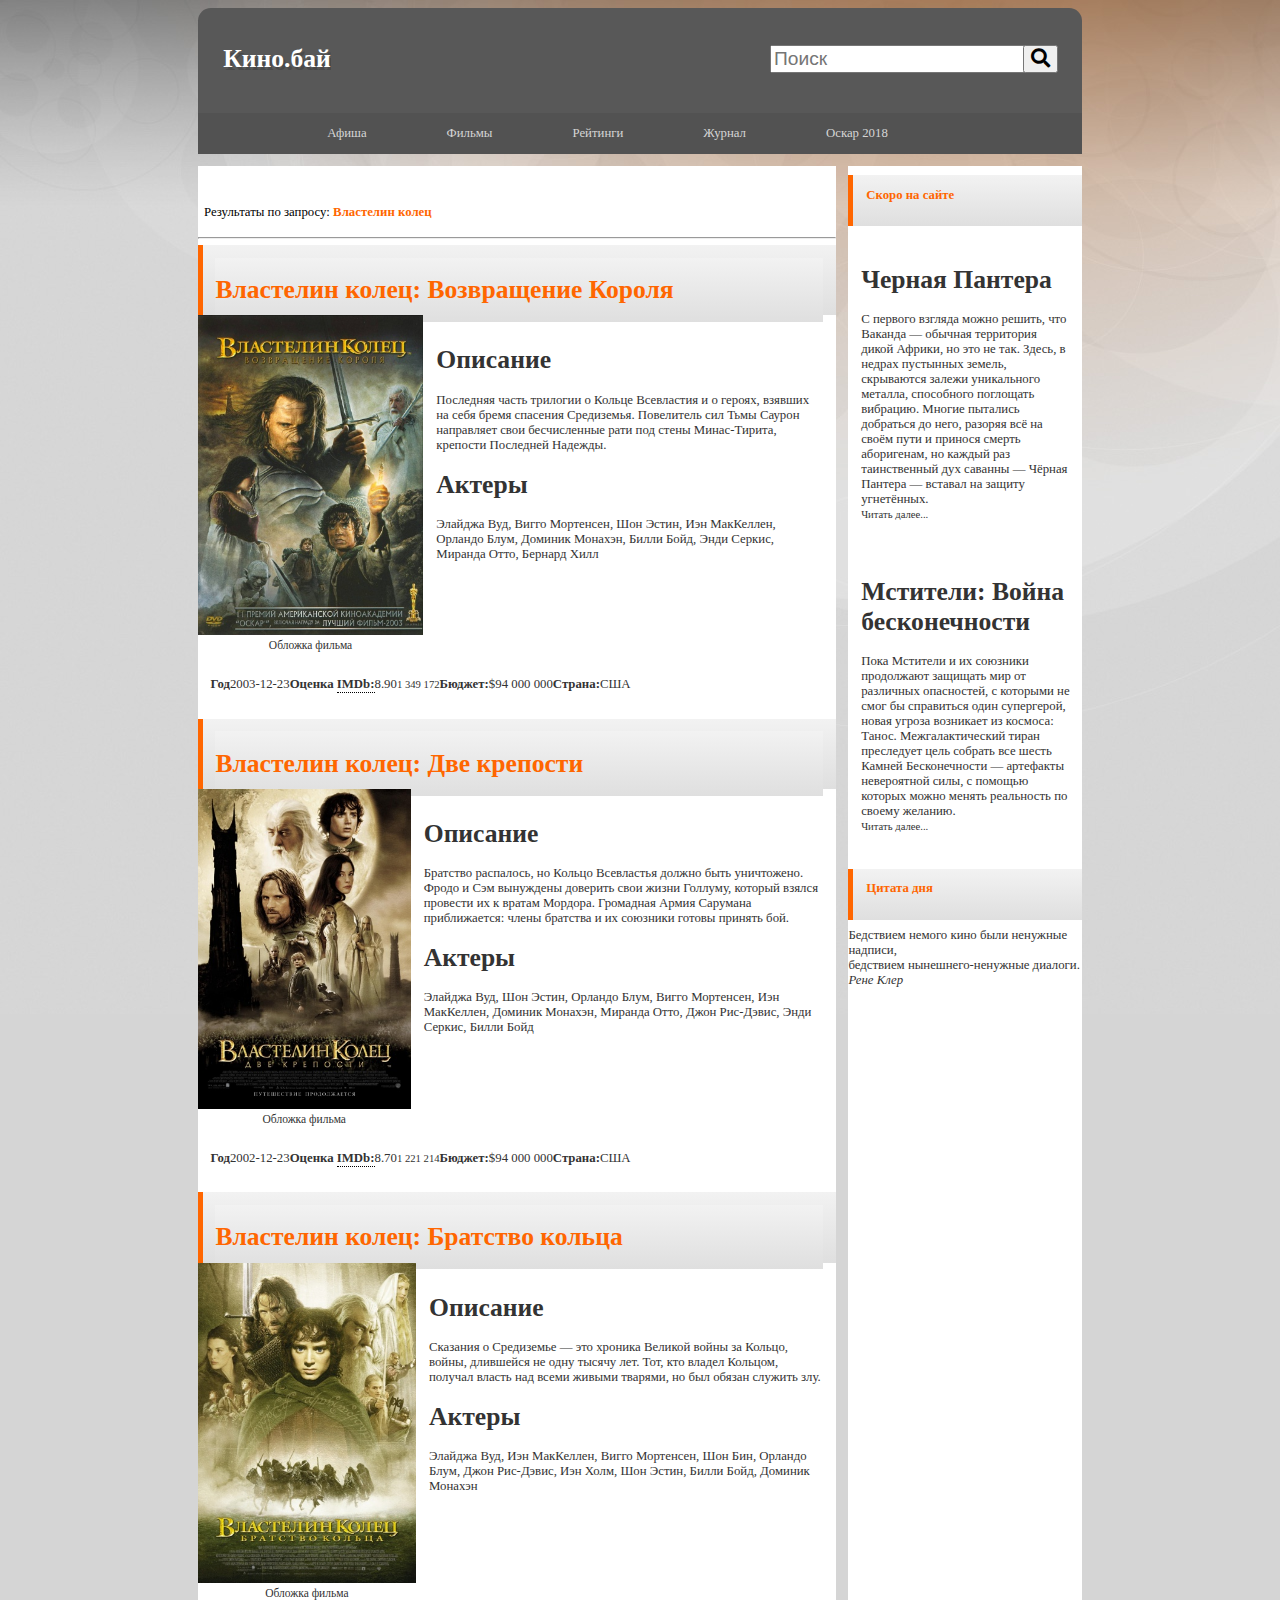
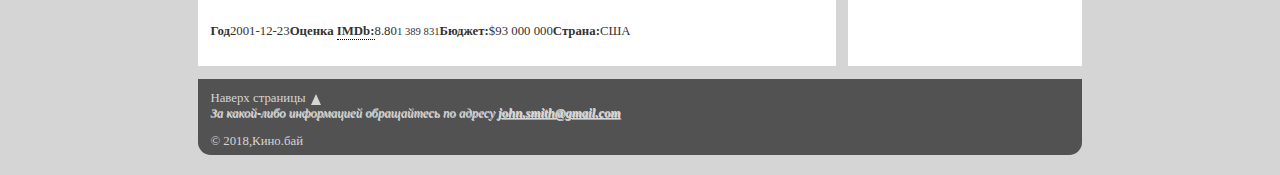
<file: index.html>
<!DOCTYPE html>
<html lang="en" xmlns="http://www.w3.org/1999/html" xmlns="http://www.w3.org/1999/html"
      xmlns="http://www.w3.org/1999/html">

<head>
    <meta charset="UTF-8">
    <link href="styles/fontawesome-all.css" rel="stylesheet">
    <link rel="stylesheet" href="https://use.fontawesome.com/releases/v5.0.8/css/all.css"/>
    <link href="styles/css.css" media="screen and (min-width:701px)" rel="stylesheet">
    <link href="styles/effects.css" rel="stylesheet">

    <meta name="viewport" content="width=device-width">
    <link rel="stylesheet" href="styles/meddia.css" media="screen and (max-width: 700px)">
    <title>Кино.бай</title>
</head>
<div class="column">
    <body>

    <div>
        <header>
            <div class="containerhead">
                <div class="cap">
                    <div class="blur-effect">
                        <a href="https://Slavick1990.github.io/index.html"><h1 id="kino">Кино.бай</h1></a>

                    </div>
                    <svg width="1px" height="1px">
                        <defs>
                            <filter id="blur">
                                <feGaussianBlur stdDeviation="1" />
                            </filter>
                        </defs>
                    </svg>
                    <svg width="1px" height="1px">
                        <defs>
                            <filter id="blur1">
                                <feColorMatrix type="saturate" values="3" />
                            </filter>
                        </defs>
                    </svg>
                    <div class="form2">
                        <form action="https://Slavick1990.github.io/index.html" method="post" class="search-container">
                            <input type="search" name="searcher" placeholder="Поиск"/>
                            <button type="submit">
                                <span class="fa fa-search"></span></button>
                        </form>
                    </div>
                </div>

                <nav class="menubar_container">
                    <ul role="menubar">
                        <li><a href="#">Афиша</a></li>
                        <li><a href="#">Фильмы</a></li>
                        <li><a href="#">Рейтинги</a></li>
                        <li><a href="#">Журнал</a></li>
                        <li><a href="#">Оскар 2018</a></li>
                    </ul>
                </nav>
            </div>
        </header>
        <div class="centralcolomn">
            <div class="leftcolomn">
                <main>
                    <div class="search_results">
                        <p class="res">
                            Результаты по запросу:
                            <mark><Strong>Властелин колец</Strong></mark>
                        </p>
                    </div>
                    <hr/>







                </main>
            </div>
            <div class="rightcolomn">
                <aside>
                    <span><h1>Скоро на сайте</h1></span>
                    <section class="info4">
                        <h1>Черная Пантера</h1>
                        <p> C первого взгляда можно решить, что Ваканда — обычная территория дикой Африки, но это не
                            так. Здесь,
                            в
                            недрах
                            пустынных земель, скрываются залежи уникального металла, способного поглощать вибрацию.
                            Многие
                            пытались
                            добраться до него, разоряя всё на своём пути и принося смерть аборигенам, но каждый раз
                            таинственный
                            дух
                            саванны —
                            Чёрная Пантера — вставал на защиту угнетённых.<br/>
                            <small>Читать далее...</small>
                        </p>
                    </section>
                    <section class="info4">
                        <h1>Мстители: Война бесконечности</h1>
                        <p>Пока Мстители и их союзники продолжают защищать мир от различных опасностей, с которыми
                            не смог бы
                            справиться
                            один супергерой, новая угроза возникает из космоса: Танос. Межгалактический тиран
                            преследует цель
                            собрать
                            все шесть
                            Камней Бесконечности — артефакты невероятной силы, с помощью которых можно менять
                            реальность по
                            своему
                            желанию.<br/>
                            <small>Читать далее...</small>
                        </p>
                    </section>
                    <section>
                        <span><h1>Цитата дня</h1></span>
                        <blockquote>Бедствием немого кино были ненужные надписи,<br/> бедствием нынешнего-ненужные
                            диалоги.
                        </blockquote>
                        <cite>Рене Клер</cite>
                    </section>

                </aside>
            </div>
        </div>

        <div class="foooter">
            <footer class="foots">
                <div class="ufoots">
                    <a href="#top" class="triangle">Наверх страницы</a>
                    <address class="ufoots1">За какой-либо информацией обращайтесь по адресу <a
                            href="mailto:john.smith@gmail.com"> <b>john.smith@gmail.com</b></a>
                    </address>
                    <p>&copy; 2018,Кино.бай</p>
                </div>
            </footer>
        </div>
    </div>

    <!-- Made by Slava 2018.03.17 -->

     <script src="hw6.js"></script>
    </body>
</div>
</html>
</file>
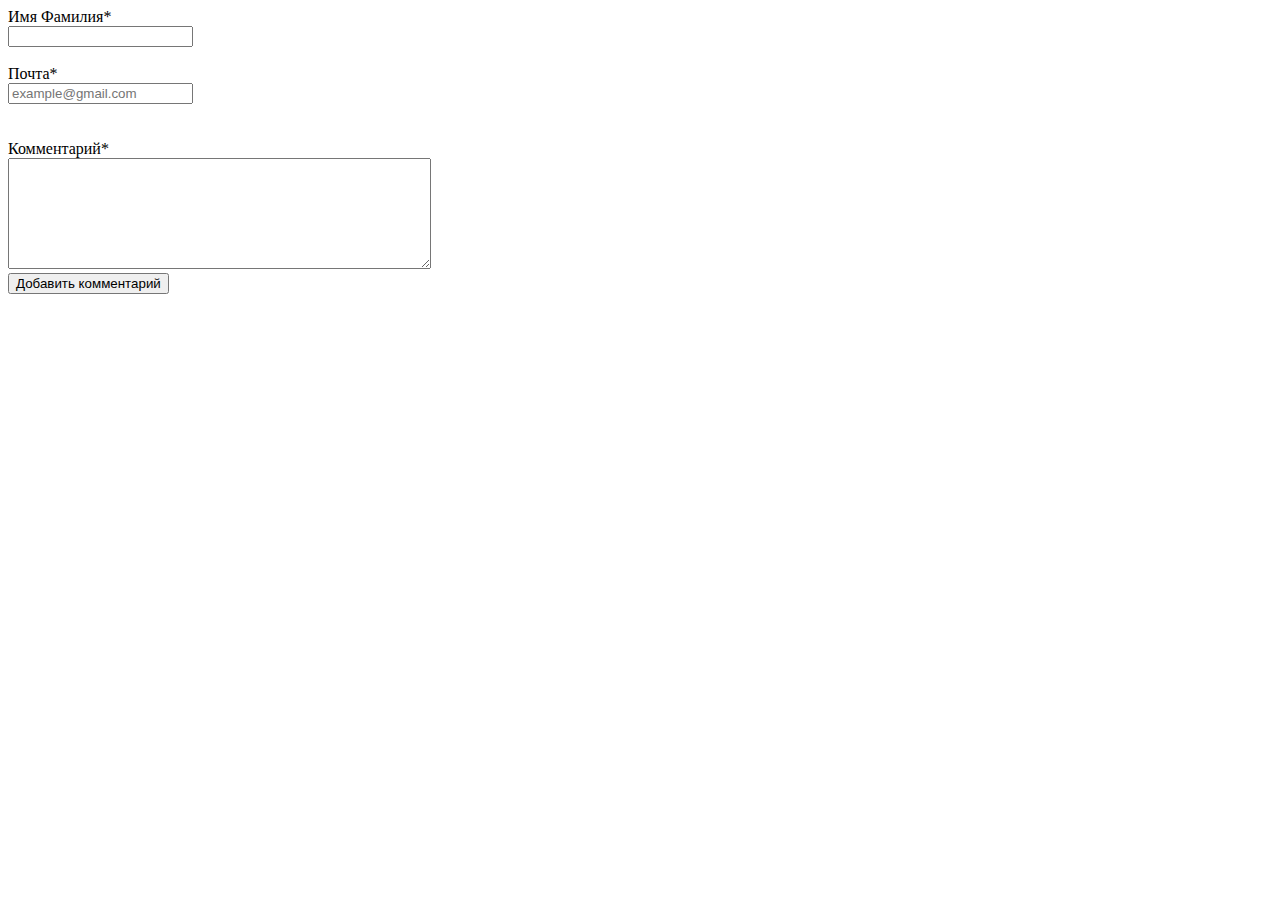
<file: hw5.html>
<!DOCTYPE html>
<html lang="en">
<head>
    <meta charset="UTF-8">
    <title>Title</title>
    <link rel="stylesheet" href="hw5.css">
    <script>
        'use strict';
        window.onload = function () {

            var buttonClick = document.getElementById('btn');
            var b = document.getElementById('name');
            var c = document.getElementById('emalee').value;
            var textArea = document.getElementById('comment-field').value;

            buttonClick.onclick = function () {
                var container=document.createElement('div');
                container.className='nameUser';

                var pFirst = document.createElement('p');
                pFirst.className = 'p1style';
                pFirst.innerHTML = b;
                container.appendChild(pFirst);
                document.body.appendChild(container);
                console.log(b);
                console.log(c);


                var pSecond = document.createElement('p');
                pSecond.className = 'p2style';
                container.appendChild(pSecond);
                pSecond.innerText = textArea;

                var per =document.getElementById('sf')
                var par =document.getElementById('inputs')
                par.insertBefore(container, per);

            }

        }
    </script>
</head>
<body>
<form action="https://Slavick1990.github.io/index.html" method="post" class="form1" id="inputs">
    <label for="name" id="sf">Имя Фамилия<span class="star">*</span></label><br/>

    <input type="text" id="name" required/><br/><br/>
    <label for="emalee">Почта<span class="star">*</span></label><br/><input type="email" id="emalee"
                                                                            placeholder="example@gmail.com"
                                                                            required/><br/><br/>


    <br/>
    Комментарий<span class="star">*</span><br/>
    <textarea  id="comment-field" rows="7" cols="50">

            </textarea><br/>
    <input type="button" id="btn" value="Добавить комментарий"/>
</form>


</body>
</html>
</file>
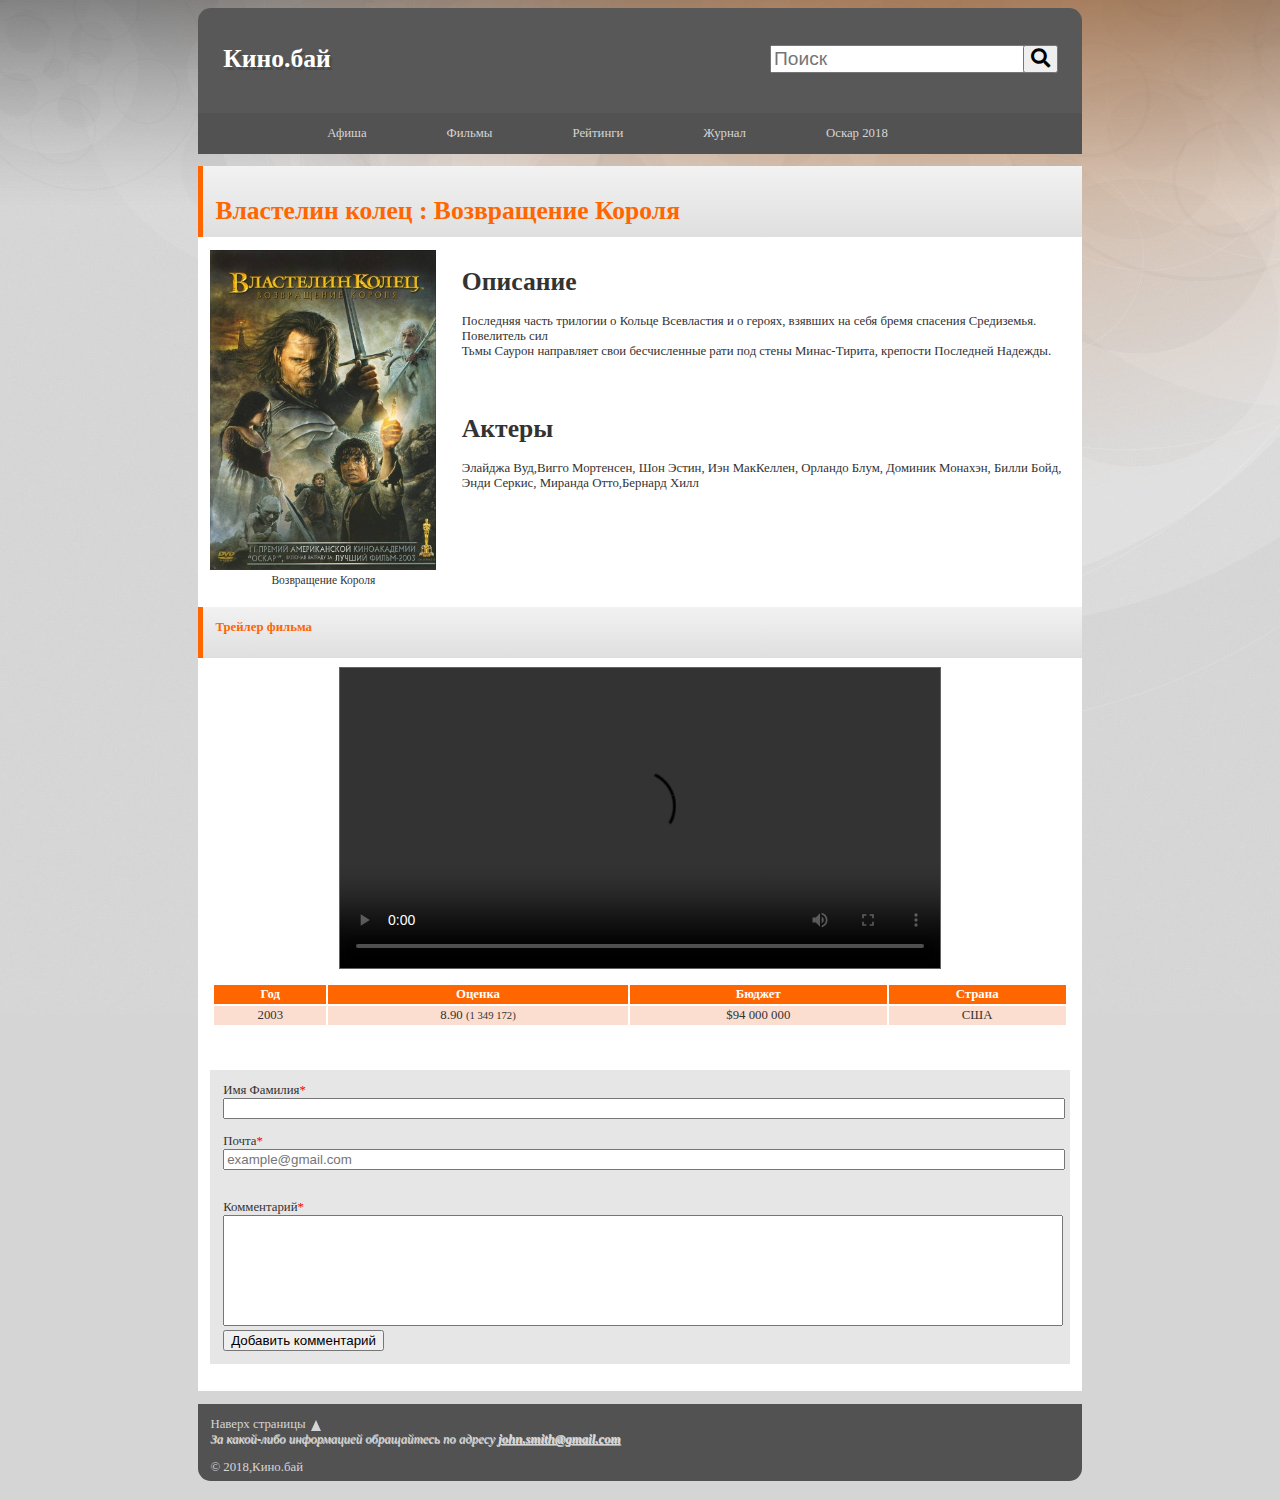
<file: page2.html>
<!DOCTYPE html>
<html lang="en" xmlns="http://www.w3.org/1999/html" xmlns="http://www.w3.org/1999/html"
      xmlns="http://www.w3.org/1999/html">


<head>
    <meta charset="UTF-8">
    <link href="styles/fontawesome-all.css" rel="stylesheet">
    <link rel="stylesheet" href="https://use.fontawesome.com/releases/v5.0.8/css/all.css"/>
    <link href="styles/css.css" media="screen and (min-width:651px)" rel="stylesheet">
    <link href="styles/effects.css" rel="stylesheet">
    <base href="https://Slavick1990.github.io/index.html">
    <meta name="viewport" content="width=device-width">
    <link rel="stylesheet" href="styles/meddia.css" media="screen and (max-width: 650px)">
    <title>Кино.бай</title>
</head>
<div class="column">
    <body>
    <div>
        <header>
            <div class="containerhead">
                <div class="cap">
                    <a href="https://Slavick1990.github.io/index.html"><h1 id="kino">Кино.бай</h1></a>
                    <div>
                        <form action="https://Slavick1990.github.io/index.html" method="post" class="search-container">
                            <input type="search" name="searcher" placeholder="Поиск"/>
                            <button type="submit">
                                <span class="fa fa-search"></span></button>
                        </form>
                    </div>
                </div>

                <nav class="menubar_container">
                    <ul role="menubar">
                        <li><a href="#">Афиша</a></li>
                        <li><a href="#">Фильмы</a></li>
                        <li><a href="#">Рейтинги</a></li>
                        <li><a href="#">Журнал</a></li>
                        <li><a href="#">Оскар 2018</a></li>
                    </ul>
                </nav>
            </div>
        </header>
        <div class="centralcolomn">
            <div class="leftcolomn">
<main>

    <article>
        <header class="headers">

            <h1>
                Властелин колец
                : Возвращение Короля
            </h1>
        </header>
        <div class="information">
        <div class="picturess">
        <figure>
            <img src="images/img1.jpg" title="Возвращение Короля" alt="Обложка фильма">
            <figcaption>Возвращение Короля</figcaption>
        </figure>
        </div>
<div>
        <section class="info1">
            <h1>Описание</h1>
            <p>Последняя часть трилогии о Кольце Всевластия и о героях, взявших на себя бремя спасения Средиземья.
                Повелитель сил<br/> Тьмы Саурон направляет свои бесчисленные рати под стены Минас-Тирита,
                крепости Последней Надежды.</p>
        </section>
        <section class="info2">
            <h1>Актеры</h1>
            <p>Элайджа Вуд,Вигго Мортенсен, Шон Эстин, Иэн МакКеллен, Орландо Блум, Доминик Монахэн, Билли Бойд, Энди
                Серкис,
                Миранда Отто,Бернард Хилл</p>
        </section>
</div>
        </div>
        <section>
            <span><h1>Трейлер фильма</h1></span>
            <video width="600" height="300" controls>
                <source src="trailer.mp4" type="video/mp4"/>
            </video>
            <table border="1" class="info3">
                <thead>
                <tr>
                    <th>Год</th>
                    <th>Оценка</th>
                    <th>Бюджет</th>
                    <th>Страна</th>
                </tr>
                </thead>
                <tbody>
                <tr>
                    <td>2003</td>
                    <td>8.90
                        <small>(1 349 172)</small>
                    </td>
                    <td>$94 000 000</td>
                    <td>США</td>
                </tr>
                </tbody>
            </table>
            <br/>

            <form action="https://Slavick1990.github.io/index.html" method="post" class="form1">
                <label for="surname">Имя Фамилия<span class="star">*</span></label><br/><input type="text" id="surname" required/><br/><br/>
                <label for="emalee">Почта<span class="star">*</span></label><br/><input type="email" id="emalee" placeholder="example@gmail.com"
                                                        required/><br/><br/>


                <br/>
                Комментарий<span class="star">*</span><br/>
                <textarea name="comment" id="comment-field" rows="7" cols="50">

            </textarea><br/>
                <input type="submit" value="Добавить комментарий"/>
            </form>
        </section>
    </article>
    <br/>

</main>
            </div>
        </div>

        <div class="foooter">
            <footer class="foots">
                <div class="ufoots">
                    <a href="#top" class="triangle">Наверх страницы</a>
                    <address class="ufoots1">За какой-либо информацией обращайтесь по адресу <a
                            href="mailto:john.smith@gmail.com"> <b>john.smith@gmail.com</b></a>
                    </address>
                    <p>&copy; 2018,Кино.бай</p>
                </div>
            </footer>
        </div>
    </div>

</body>
</div>
</html>
</file>
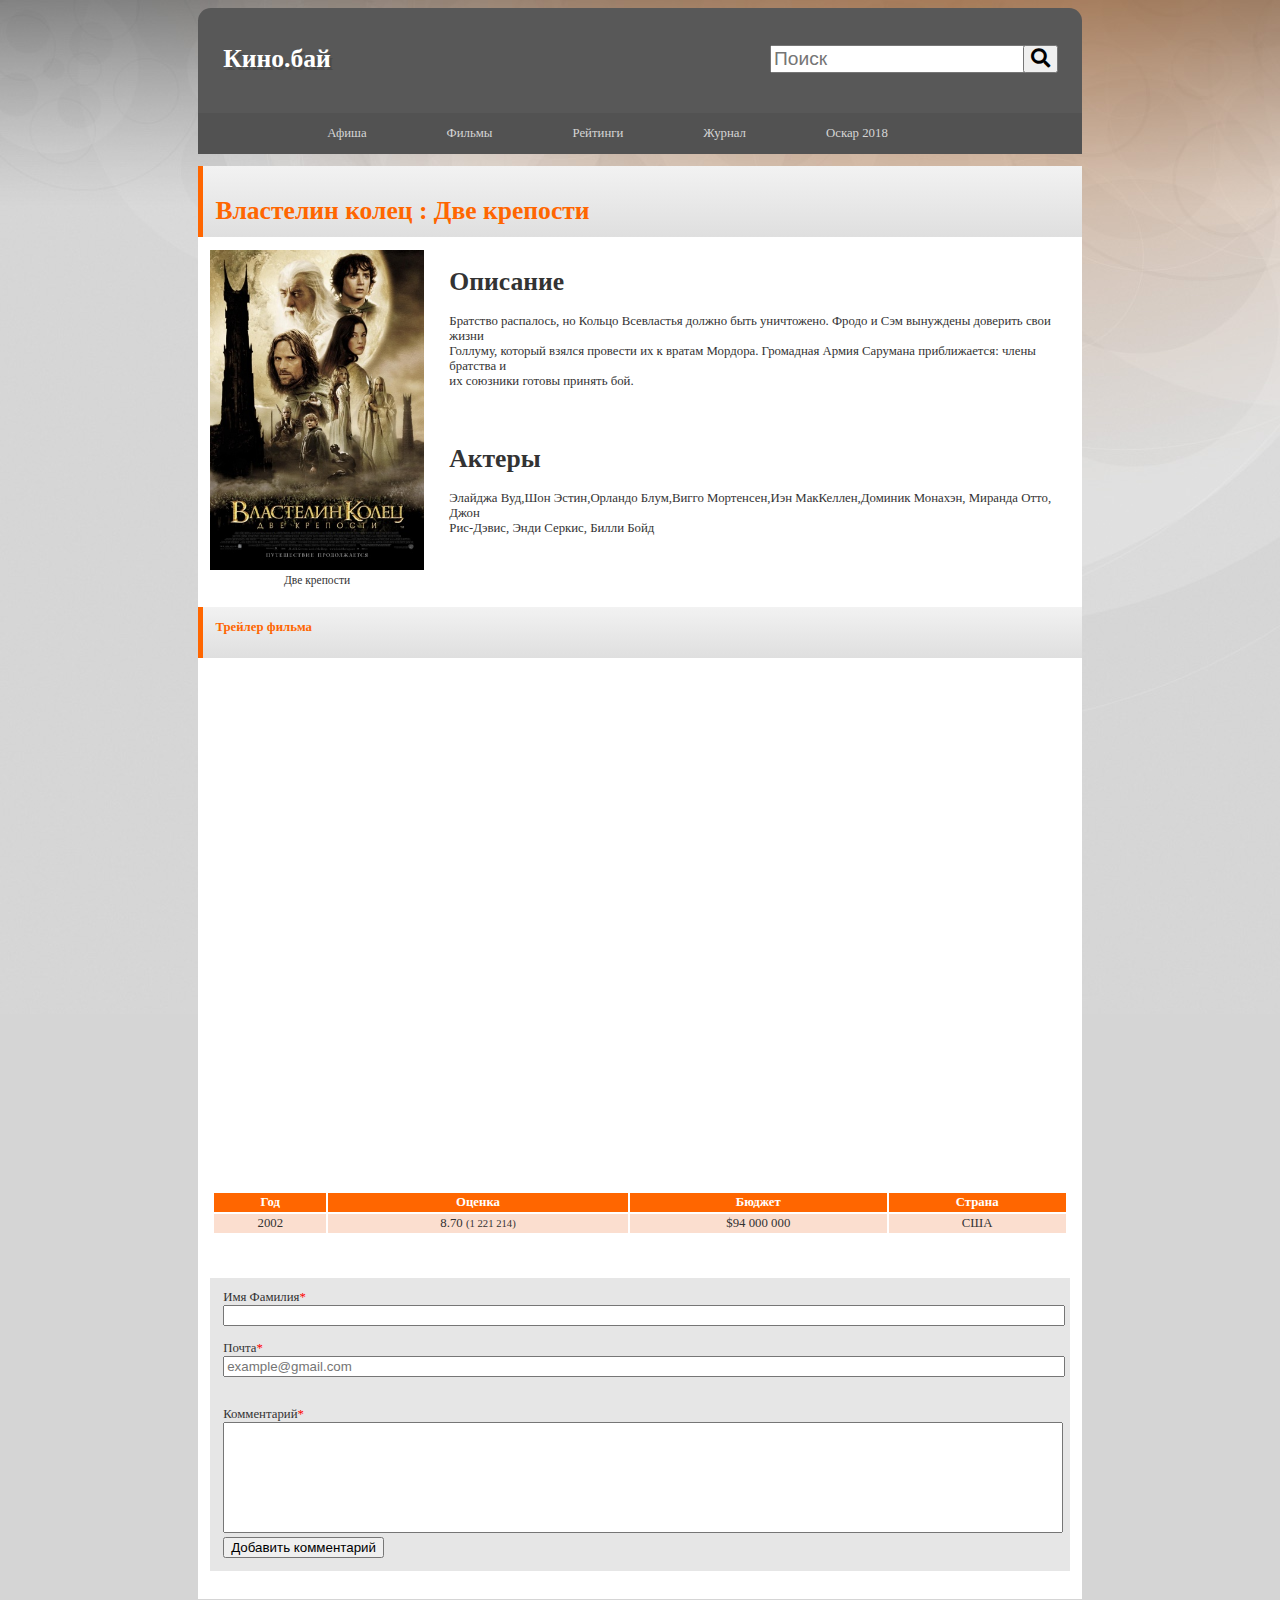
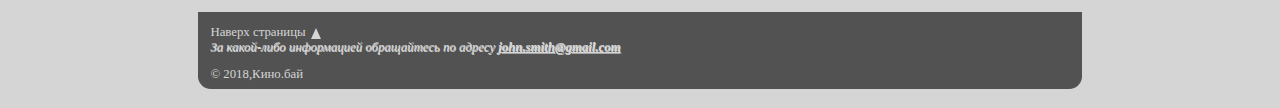
<file: page3.html>
<!DOCTYPE html>
<html lang="en" xmlns="http://www.w3.org/1999/html" xmlns="http://www.w3.org/1999/html"
      xmlns="http://www.w3.org/1999/html">


<head>
    <meta charset="UTF-8">
    <link href="styles/fontawesome-all.css" rel="stylesheet">
    <link rel="stylesheet" href="https://use.fontawesome.com/releases/v5.0.8/css/all.css"/>
    <link href="styles/css.css" media="screen and (min-width:651px)" rel="stylesheet">
    <link href="styles/effects.css" rel="stylesheet">
    <base href="https://Slavick1990.github.io/index.html">
    <meta name="viewport" content="width=device-width">
    <link rel="stylesheet" href="styles/meddia.css" media="screen and (max-width: 650px)">
    <title>Кино.бай</title>
</head>
<div class="column">
    <body>
<div>
        <header>
            <div class="containerhead">
                <div class="cap">
                    <a href="https://Slavick1990.github.io/index.html"><h1 id="kino">Кино.бай</h1></a>
                    <div>
                        <form action="https://Slavick1990.github.io/index.html" method="post" class="search-container">
                            <input type="search" name="searcher" placeholder="Поиск"/>
                            <button type="submit">
                                <span class="fa fa-search"></span></button>
                        </form>
                    </div>
                </div>

                <nav class="menubar_container">
                    <ul role="menubar">
                        <li><a href="#">Афиша</a></li>
                        <li><a href="#">Фильмы</a></li>
                        <li><a href="#">Рейтинги</a></li>
                        <li><a href="#">Журнал</a></li>
                        <li><a href="#">Оскар 2018</a></li>
                    </ul>
                </nav>
            </div>
        </header>
        <div class="centralcolomn">
            <div class="leftcolomn">
<main>
    <article>
        <header class="headers">
            <h1>
                Властелин колец
                : Две крепости
            </h1>
        </header>
        <div class="information">
        <div class="picturess">
        <figure>
            <img src="images/img3.jpg" title="Две крепости" alt="Обложка фильма">
            <figcaption>Две крепости</figcaption>
        </figure>
        </div>
        <div>
        <section class="info1">
            <h1>Описание</h1>
            <p>Братство распалось, но Кольцо Всевластья должно быть уничтожено. Фродо и Сэм вынуждены доверить свои
                жизни <br/>
                Голлуму, который взялся провести их к вратам Мордора. Громадная Армия Сарумана приближается: члены
                братства и <br/>
                их союзники готовы принять бой.
        </section>
        <section class="info2">
            <h1>Актеры</h1>
            <p>Элайджа Вуд,Шон Эстин,Орландо Блум,Вигго Мортенсен,Иэн МакКеллен,Доминик Монахэн,
                Миранда Отто, Джон<br/> Рис-Дэвис, Энди Серкис, Билли Бойд</p>
        </section>
        </div>
        </div>
    </article>
        <section>
            <span><h1>Трейлер фильма</h1></span>
            <iframe width="854" height="480" src="https://www.youtube.com/embed/HceZj-mOrMo" frameborder="0"
                    allow="autoplay; encrypted-media" allowfullscreen></iframe>
            <table border="1" class="info3">

                <thead>
                <tr>
                    <th>Год</th>
                    <th>Оценка</th>
                    <th>Бюджет</th>
                    <th>Страна</th>
                </tr>
                </thead>
                <tbody>
                <tr>
                    <td>2002</td>
                    <td>8.70
                        <small>(1 221 214)</small>
                    </td>
                    <td>$94 000 000</td>
                    <td>США</td>
                </tr>
                </tbody>
            </table>
            <br/>
            <form action="https://Slavick1990.github.io/index.html" method="post" class="form1">
                <label for="surname">Имя Фамилия<span class="star">*</span></label><br/><input type="text" id="surname" required/><br/><br/>
                <label for="emalee">Почта<span class="star">*</span></label><br/><input type="email" id="emalee" placeholder="example@gmail.com"
                                                                                        required/><br/><br/>


                <br/>
                Комментарий<span class="star">*</span><br/>
                <textarea name="comment" id="comment-field" rows="7" cols="50">

            </textarea><br/>
                <input type="submit" value="Добавить комментарий"/>
            </form>
        </section>
    </article>
    <br/>

</main>
            </div>
        </div>

    <div class="foooter">
        <footer class="foots">
            <div class="ufoots">
                <a href="#top" class="triangle">Наверх страницы</a>
                <address class="ufoots1">За какой-либо информацией обращайтесь по адресу <a
                        href="mailto:john.smith@gmail.com"> <b>john.smith@gmail.com</b></a>
                </address>
                <p>&copy; 2018,Кино.бай</p>
            </div>
        </footer>
    </div>
</div>

    </body>
</div>
</html>
</file>
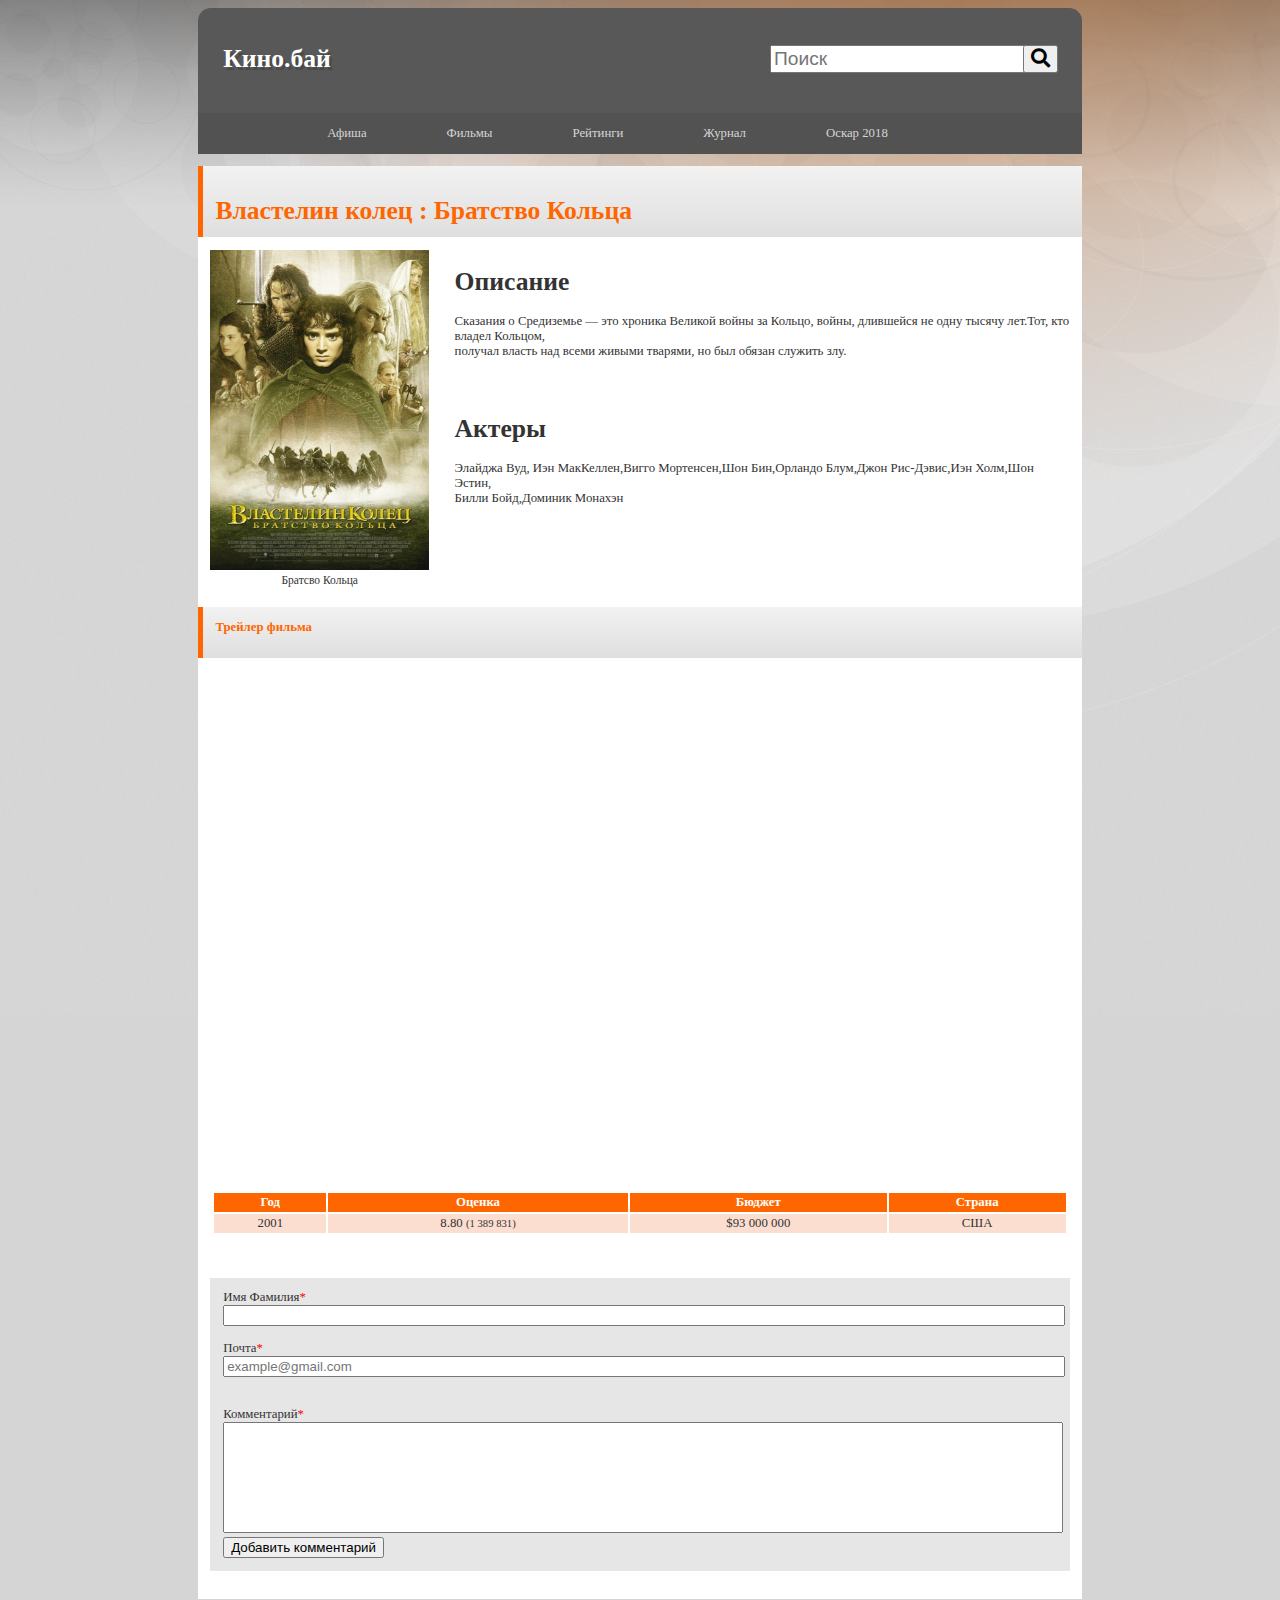
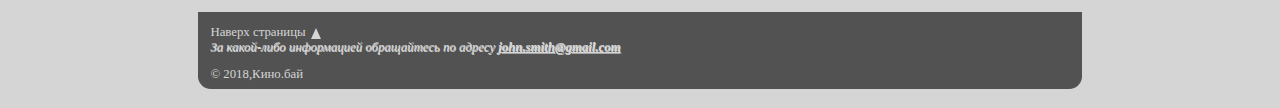
<file: page4.html>
<!DOCTYPE html>
<html lang="en" xmlns="http://www.w3.org/1999/html" xmlns="http://www.w3.org/1999/html"
      xmlns="http://www.w3.org/1999/html">


<head>
    <meta charset="UTF-8">
    <link href="styles/fontawesome-all.css" rel="stylesheet">
    <link rel="stylesheet" href="https://use.fontawesome.com/releases/v5.0.8/css/all.css"/>
    <link href="styles/css.css" media="screen and (min-width:651px)" rel="stylesheet">
    <link href="styles/effects.css" rel="stylesheet">
    <base href="https://Slavick1990.github.io/index.html">
    <meta name="viewport" content="width=device-width">
    <link rel="stylesheet" href="styles/meddia.css" media="screen and (max-width: 650px)">
    <title>Кино.бай</title>
</head>
<div class="column">
    <body>
    <div>
        <header>
            <div class="containerhead">
                <div class="cap">
                    <a href="https://Slavick1990.github.io/index.html"><h1 id="kino">Кино.бай</h1></a>
                    <div>
                        <form action="https://Slavick1990.github.io/index.html" method="post" class="search-container">
                            <input type="search" name="searcher" placeholder="Поиск"/>
                            <button type="submit">
                                <span class="fa fa-search"></span></button>
                        </form>
                    </div>
                </div>

                <nav class="menubar_container">
                    <ul role="menubar">
                        <li><a href="#">Афиша</a></li>
                        <li><a href="#">Фильмы</a></li>
                        <li><a href="#">Рейтинги</a></li>
                        <li><a href="#">Журнал</a></li>
                        <li><a href="#">Оскар 2018</a></li>
                    </ul>
                </nav>
            </div>
        </header>
        <div class="centralcolomn">
            <div class="leftcolomn">
<main>
    <article>
        <header class="headers">
            <h1>
                Властелин колец
                : Братство Кольца
            </h1>
        </header>
        <div class="information">
        <div class="picturess">
        <figure>
            <img src="images/img2.jpg" title="Братство Кольца" alt="Обложка фильма">
            <figcaption>Братсво Кольца</figcaption>
        </figure>
        </div>
            <div>
        <section class="info1">
            <h1 >Описание</h1>
            <p>Сказания о Средиземье — это хроника Великой войны за Кольцо, войны, длившейся не одну тысячу лет.Тот, кто
                владел Кольцом,<br/>
                получал власть над всеми живыми тварями, но был обязан служить злу.</p>
        </section>
        <section class="info2">
            <h1>Актеры</h1>
            <p>Элайджа Вуд, Иэн МакКеллен,Вигго Мортенсен,Шон Бин,Орландо Блум,Джон
                Рис-Дэвис,Иэн Холм,Шон Эстин,<br/>Билли Бойд,Доминик Монахэн</p>
        </section>
            </div>
        </div>
        <section>
            <span><h1>Трейлер фильма</h1></span>
            <iframe width="854" height="480" src="https://www.youtube.com/embed/4BE5u9itrsY" frameborder="0"
                    allow="autoplay; encrypted-media" allowfullscreen></iframe>
            <table border="1" class="info3">
                <thead>
                <tr>
                    <th>Год</th>
                    <th>Оценка</th>
                    <th>Бюджет</th>
                    <th>Страна</th>
                </tr>
                </thead>
                <tbody>
                <tr>
                    <td>2001</td>
                    <td>8.80
                        <small>(1 389 831)</small>
                    </td>
                    <td>$93 000 000</td>
                    <td>США</td>
                </tr>
                </tbody>
            </table>
            <br/>
            <form action="https://Slavick1990.github.io/index.html" method="post" class="form1">
                <label for="surname">Имя Фамилия<span class="star">*</span></label><br/><input type="text" id="surname" required/><br/><br/>
                <label for="emalee">Почта<span class="star">*</span></label><br/><input type="email" id="emalee" placeholder="example@gmail.com"
                                                                                        required/><br/><br/>


                <br/>
                Комментарий<span class="star">*</span><br/>
                <textarea name="comment" id="comment-field" rows="7" cols="50">

            </textarea><br/>
                <input type="submit" value="Добавить комментарий"/>
            </form>
        </section>
    </article>
    <br/>

</main>
            </div>
        </div>

        <div class="foooter">
            <footer class="foots">
                <div class="ufoots">
                    <a href="#top" class="triangle">Наверх страницы</a>
                    <address class="ufoots1">За какой-либо информацией обращайтесь по адресу <a
                            href="mailto:john.smith@gmail.com"> <b>john.smith@gmail.com</b></a>
                    </address>
                    <p>&copy; 2018,Кино.бай</p>
                </div>
            </footer>
        </div>
    </div>

    </body>
</div>
</html>
</file>
<file: styles/css.css>
a, .ufoots p {
    text-decoration-color: #d5d5d5;
    text-decoration-line: none;
    color: #d5d5d5;
}

a:hover {
    text-decoration-line: none;
}

.search_results, .headers, aside span h1, a:hover, h1 > a, mark, section span h1 {
    color: #f60;
}

body {
    font-family: Tahoma;
    font-size: 0.8em;
    color: #333;
    user-select: none;
    -moz-user-select: none;
    -ms-user-select: none;
    background: url("images/back.jpg") no-repeat;
    background-color: #d5d5d5;
    min-width: 350px;
}


.res {
    color: initial;
}

#kino {
    color: white;
    text-shadow: 0.1em 0.1em #4a4a4a;
    padding-left: 1em;
}

figcaption {
    font-size: 0.9em;
    text-align: center;
}

img {
    height: 25em;
}
img:hover{
    cursor: zoom-in;
}


blockquote, figure {
    margin: 0;
    padding: 0;
}

.search-container input[type=search] {
    font-size: 1.5em;
}

.search-container input {
    position: relative;
    right: 1em;
}

.search-container button {
    cursor: pointer;
    font-size: 1.5em;
    position: relative;
    right: 1.25em;
}

.search_results {
    padding-top: 1em;
    height: 3em;
    padding-left: 0.5em;
    margin-top: 1em;
}

.cap {
    border-radius: 1em 1em 0 0;
    background-color: #585858;
    height: 8em;
    padding-bottom: .2em;
    display: flex;
    justify-content: space-between;
    align-items: center;
}

.menubar_container {
    background-color: #525252;
    margin-top: 0;
    padding: 0;
}

.menubar_container ul > li a:hover {
    color: white;
    background: #636363;
}

.menubar_container ul > li {
    display: inline-flex;
    margin: 0 3em;
    text-decoration: none;
    list-style-type: none;
    color: white;
    justify-items: center;
    justify-content: space-between;
    position: relative;
    left: 4em;
}

mark {
    background: transparent;
}

.headers,
aside span h1,
section span h1 {
    border-left: solid currentColor 5px;
    font-size: 1em;
}

.foots {
    border-radius: 0 0 1em 1em;
    background-color: #525252;
    height: 6em;
}

.ufoots, .picturess, .headers, section span h1, aside span h1, .ufoots, .info1, .info2, .info3, .info4 {
    padding: 1em;
}

.headers{
    background: linear-gradient(#f2f2f2, #dfdfdf);
    height: 3.5em;
}

aside span h1,
section span h1 {
    background: linear-gradient(#f2f2f2, #dfdfdf);
    height: 2em;
}

.foots .ufoots .ufoots1 {
    color: #d5d5d5;
    text-shadow: 0.05em 0.05em currentColor;
}

.ufoots .ufoots1 a {
    text-decoration-line: underline;
}


.column {
    width: 70%;
    max-width: 1000px;
    margin: 0 auto;
    display: flex;
    flex-wrap: nowrap;
    justify-content: space-around;
    min-width: 850px;
}

.containerhead {
    justify-content: flex-start;
    display: flex;
    align-items: stretch;
    flex-direction: column;
}

.centralcolomn {
    display: flex;
    margin-top: 1em;
}

.leftcolomn {
    display: flex;
    flex: 3 1 25em;
    background-color: white;
}

.rightcolomn {
    margin-left: 1em;
    display: flex;
    flex-wrap: wrap;
    flex: 1 1 10em;
    background: white;
}

.foooter {
    display: flex;
    clear: both;
    justify-content: flex-end;
    align-items: stretch;
    flex-direction: column;
    margin-top: 1em;
}
table{
    width: 100%;
    text-align: center;
    border: .2em solid transparent;
}

th{
    background-color: #f60;
    color:white;

}

tr{
    background-color:#fbdecf
}
.form1{
    background: #e6e6e6;
    padding: 1em;
    margin: 1em;
}
form .star{
    color:red;
}
#surname,
#emalee,
textarea{
    width: 100%;
}
video{
    background: black;
    display: block;
    margin: 0 auto;
    border: 0.1em solid #636363;
}
.information{
    display: flex;
}

.tooltip:hover .tooltext {
    visibility: visible;
}
textarea{
    resize: none;
}

iframe{
    width:50em;
    heigh:auto;
    margin: 1em 0 1em 12em;
}
</file>
<file: styles/effects.css>
.blur-effect {
    position: inherit;
    background: inherit;
    overflow: hidden; 
    visibility: visible;
}

.blur-effect:hover {
    visibility: visible;
    content: ' ';
    position: absolute;
    background: inherit;


    -webkit-filter: url("#blur");
    -moz-filter: url("#blur");
    filter: url("#blur");
}
.tooltip {
    position: relative;
    display: inline-block;
    border-bottom: 0.1em dotted black;
}

.tooltip .tooltext {
    position: absolute;
    bottom: -4.3em;
    left: 0.1em;
    opacity: .9;
    visibility: hidden;
    width: 12em;
    background-color: #353535;
    color: white;
    text-align: center;
    border-radius: 1em;
    padding: 0.7em 0;

}

.tooltip .tooltext::after {
    content: "";
    position: absolute;
    bottom: 3.9em;
    right: 10em;
    border-width:0.4em ;
    border-style: solid;
    border-color:  transparent transparent #353535 transparent;
    opacity: .9;
}
.triangle::after {
    content: '';
    width: 0;
    height: 0;
    border-left: 5px solid transparent;
    border-right: 5px solid transparent;
    border-bottom: 11px solid currentColor;
    position: relative;
    bottom: 11px;
    left: 5px;
}
</file>
<file: styles/meddia.css>
a, .ufoots p {
    text-decoration-color: #d5d5d5;
    text-decoration-line: none;
    color: #d5d5d5;
}

a:hover {
    text-decoration-line: none;
}

.search_results, .headers, aside span h1, a:hover, h1 > a, mark, section span h1 {
    color: #f60;
}
li{
    list-style-type: none;
    text-align: center;
}

body {
    font-family: Tahoma;
    font-size: 0.8em;
    color: #333;
    user-select: none;
    -moz-user-select: none;
    -ms-user-select: none;
    background: url("images/back.jpg") no-repeat;
    background-color: #d5d5d5;
}

.res {
    color: initial;
}

#kino {
    color: white;
    text-shadow: 0.1em 0.1em #4a4a4a;
    padding-left: 1em;
}

figcaption {
    font-size: 0.9em;
    text-align: center;
}

img {
    width: 100%;
}

blockquote, figure {
    margin: 0;
    padding: 0;
}

.search-container input[type=search] {
    font-size: 1.5em;

}

.search-container input {
    position: relative;
    right: 1em;
}
.form2{
    margin:0 0 0 3.5em;
}
.search-container button {
    cursor: pointer;
    font-size: 1.5em;
    position: relative;
    right: 1.25em;
}

.search_results {
    padding-top: 1em;
    height: 3em;
    padding-left: 0.5em;
    margin-top: 1em;
}

.cap {
    border-radius: 1em 1em 0 0;
    background-color: #585858;
    height: 6em;
    display: flex;
    flex-direction: column;
    justify-content: center;
    align-items: center;

}
.containerhead{
    background-color: #585858;
}

.menubar_container {
    background-color: #525252;

}

.menubar_container ul > li a:hover {
    color: white;
    background: #636363;
}


mark {
    background: transparent;
}

.headers,
aside span h1,
section span h1 {
    border-left: solid currentColor 5px;
    font-size: 1em;
}

.foots {
    border-radius: 0 0 1em 1em;
    background-color: #525252;
    height: 6em;
}

.ufoots, .picturess, .headers, section span h1, aside span h1, .ufoots, .info1, .info2, .info3, .info4 {
    padding: 1em;
}

.headers{
    background: linear-gradient(#f2f2f2, #dfdfdf);
    height: 3.5em;
}

aside span h1,
section span h1 {
    background: linear-gradient(#f2f2f2, #dfdfdf);
    height: 2em;
}

.foots .ufoots .ufoots1 {
    color: #d5d5d5;
    text-shadow: 0.05em 0.05em currentColor;
}

.ufoots .ufoots1 a {
    text-decoration-line: underline;
}

table{
    width: 100%;
    text-align: center;
    border: .2em solid transparent;
}

th{
    background-color: #f60;
    color:white;

}

tr{
    background-color:#fbdecf
}
.form1{
    background: #e6e6e6;
    padding: 1em;
    margin: 1em;
}
form .star{
    color:red;
}
#surname,
#emalee,
textarea{
    width: 100%;
}
video{
    background: black;
    display: block;
    margin: 0 auto;
    border: 0.1em solid #636363;
}

.tooltip:hover .tooltext {
    visibility: visible;
}
textarea{
    resize: none;
}
.centralcolomn{
    background-color: white;
}
</file>
<file: hw5.css>
.p1style{
    font-size: large;
    text-align: left;

}
.nameUser{
    background: gray;
    height: 10em;
}
.p2style{
    font-size: smaller;
}
</file>
